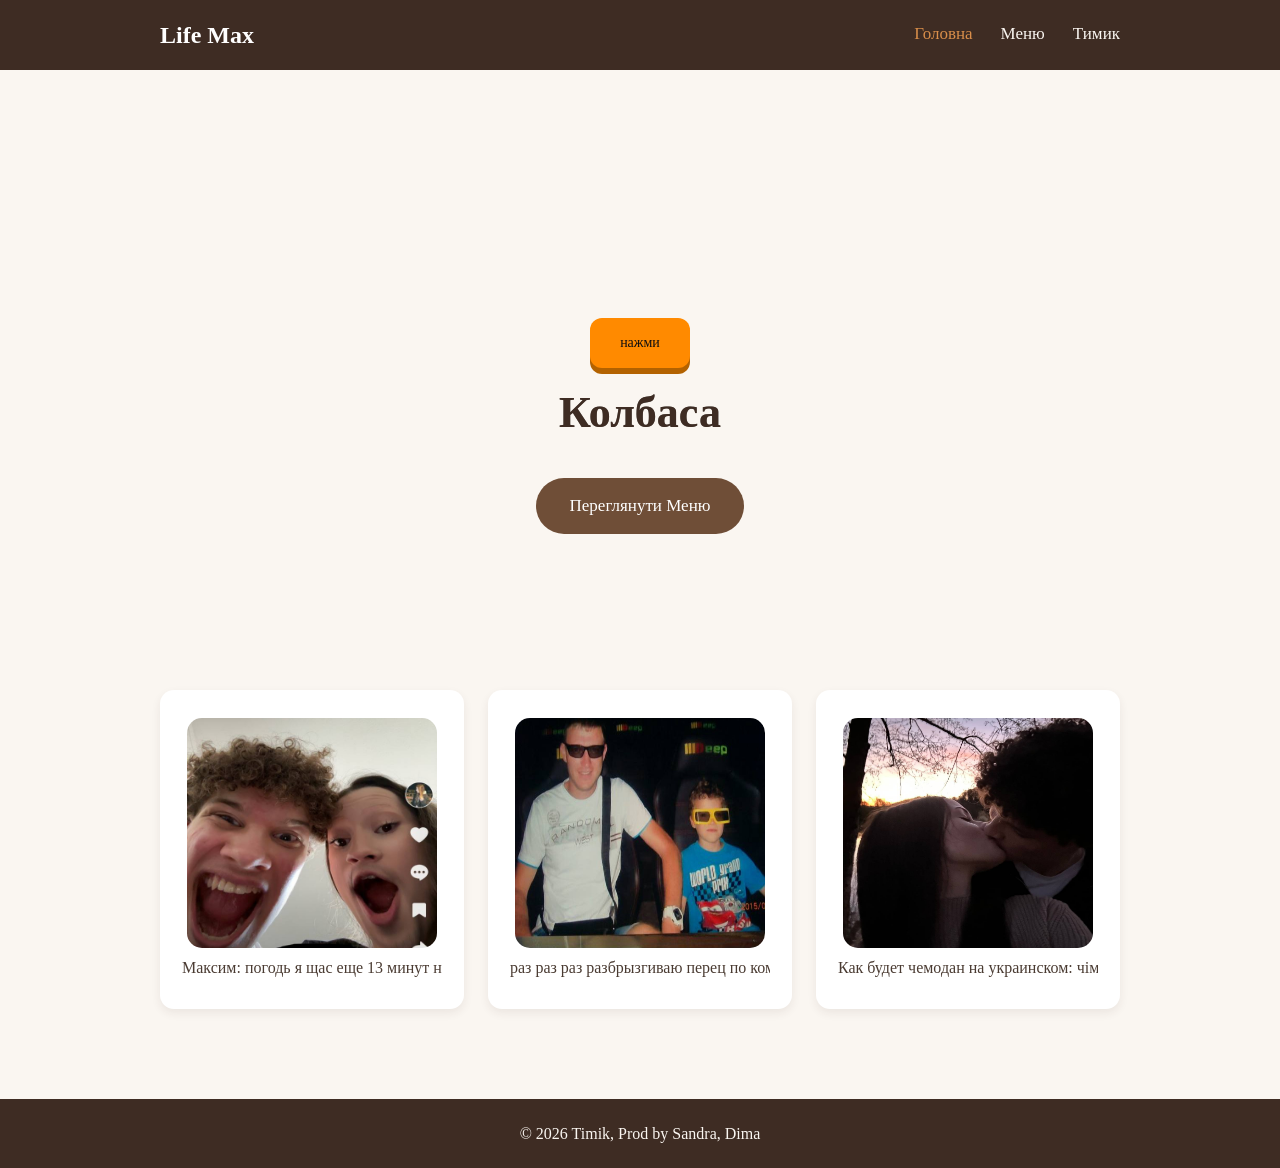
<file: index.html>
<!doctype html>
<html lang="en">

<head>
  <meta charset="UTF-8" />
  <meta name="viewport" content="width=device-width, initial-scale=1.0" />
  <title>Гнида</title>
  <link rel="stylesheet" href="./styles.css" />
  <link rel="icon" href="data:,">
</head>

<body>
  <header>
    <div class="container">
      <a href="index.html" class="logo">Life Max</a>
      <nav>
        <a href="index.html" class="active">Головна</a>
        <a href="menu.html">Меню</a>
        <a href="contact.html">Тимик</a>
      </nav>
    </div>
  </header>
  <main>
    <section class="hero">
      <video autoplay muted loop src="nakurenuy.MP4"class="cup"></video>
      <audio id="bgm" src="san.mp3"></audio>
      <button id="btn" class="audio">нажми</button>
      <h1 class="shimmer-text">Колбаса</h1>
      <p></p>
      <a href="menu.html" class="btn">Переглянути Меню</a>
    </section>
    <section>
      <div class="container">
        <h2></h2>
        <div class="features">
          <div class="card">
            <img src="sandra-max-tt.jpg" alt="" class="icon">
            <div class="reveal-zone">
              <div class="reveal-track">
                <p class="text">Максим: погодь я щас еще 13 минут на уроке потом ленивые вареники быстро сделаю
                  и пойдем</p>
                <p class="text">Максим: погодь я щас еще 13 минут на уроке потом ленивые вареники быстро сделаю
                  и пойдем</p>
              </div>
            </div>
          </div>
          <div class="card">
            <img src="Sanya-max.jpg" alt="" class="icon2">
            <div class="reveal-zone">
              <div class="reveal-track">
                <p class="text">раз раз раз разбрызгиваю перец по комнате чтобы почувствовать себя живым</p>
                <p class="text">раз раз раз разбрызгиваю перец по комнате чтобы почувствовать себя живым</p>
              </div>
            </div>
          </div>
          <div class="card">
            <img src="sandra-max.jpg" alt="" class="icon3">
            <div class="reveal-zone">
              <div class="reveal-track">
                <p class="text">Как будет чемодан на украинском: чімідім</p>
                <p class="text">Как будет чемодан на украинском: чімідім</p>
              </div>
            </div>
          </div>
        </div>
      </div>
    </section>
  </main>
  <footer>
    <p>© 2026 Timik, Prod by Sandra, Dima</p>
  </footer>
  <script src="./script.js"></script>
</body>

</html>
</file>
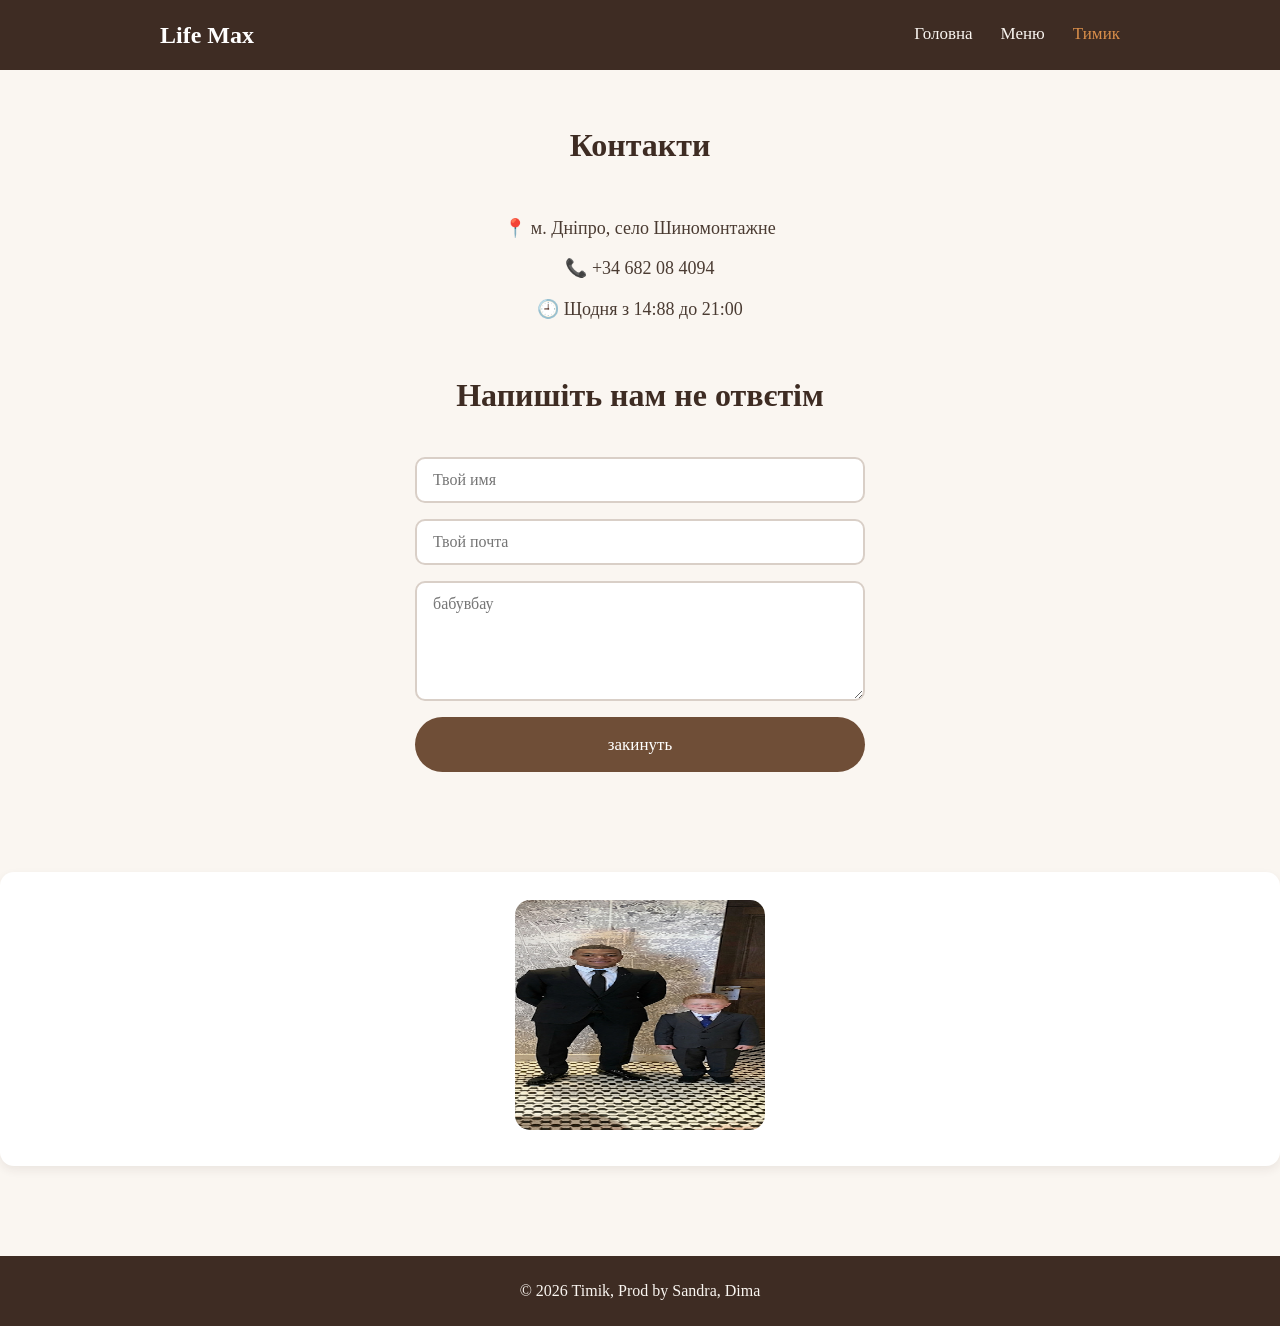
<file: contact.html>
<!doctype html>
<html lang="en">
  <head>
    <meta charset="UTF-8" />
    <meta name="viewport" content="width=device-width, initial-scale=1.0" />
    <title> Тимик аура</title>
    <link rel="stylesheet" href="./styles.css" />
  </head>
  <body>
    <header>
      <div class="container">
        <a href="index.html" class="logo">Life Max</a>
        <nav>
          <a href="index.html">Головна</a>
          <a href="menu.html">Меню</a>
          <a href="contact.html" class="active">Тимик</a>
        </nav>
      </div>
    </header>
    <main>
      <section>
        <div class="container">
          <h2>Контакти</h2>
          <div class="contact-info">
            <p>📍 м. Дніпро, село Шиномонтажне</p>
            <p>📞 +34 682 08 4094</p>
            <p>🕘 Щодня з 14:88 до 21:00</p>
          </div>
          <h2>Напишіть нам не отвєтім</h2>
          <form>
            <input type="text" name="name" placeholder="Твой имя" required />
            <input
              type="email"
              name="email"
              placeholder="Твой почта"
              required
            />
            <textarea name="message" placeholder="бабувбау"></textarea>
            <a href="https://www.youtube.com/watch?v=DQa3seN3IKM" class="btn">закинуть</a>
          </form>
        </div>
      </section>
      <section>
       <div class="card">
              <img src="kumir.jpg" alt="" class="icon">
        </section>
    </main>
    <footer>
      <p>© 2026 Timik, Prod by Sandra, Dima</p>
    </footer>
  </body>
</html>
</file>
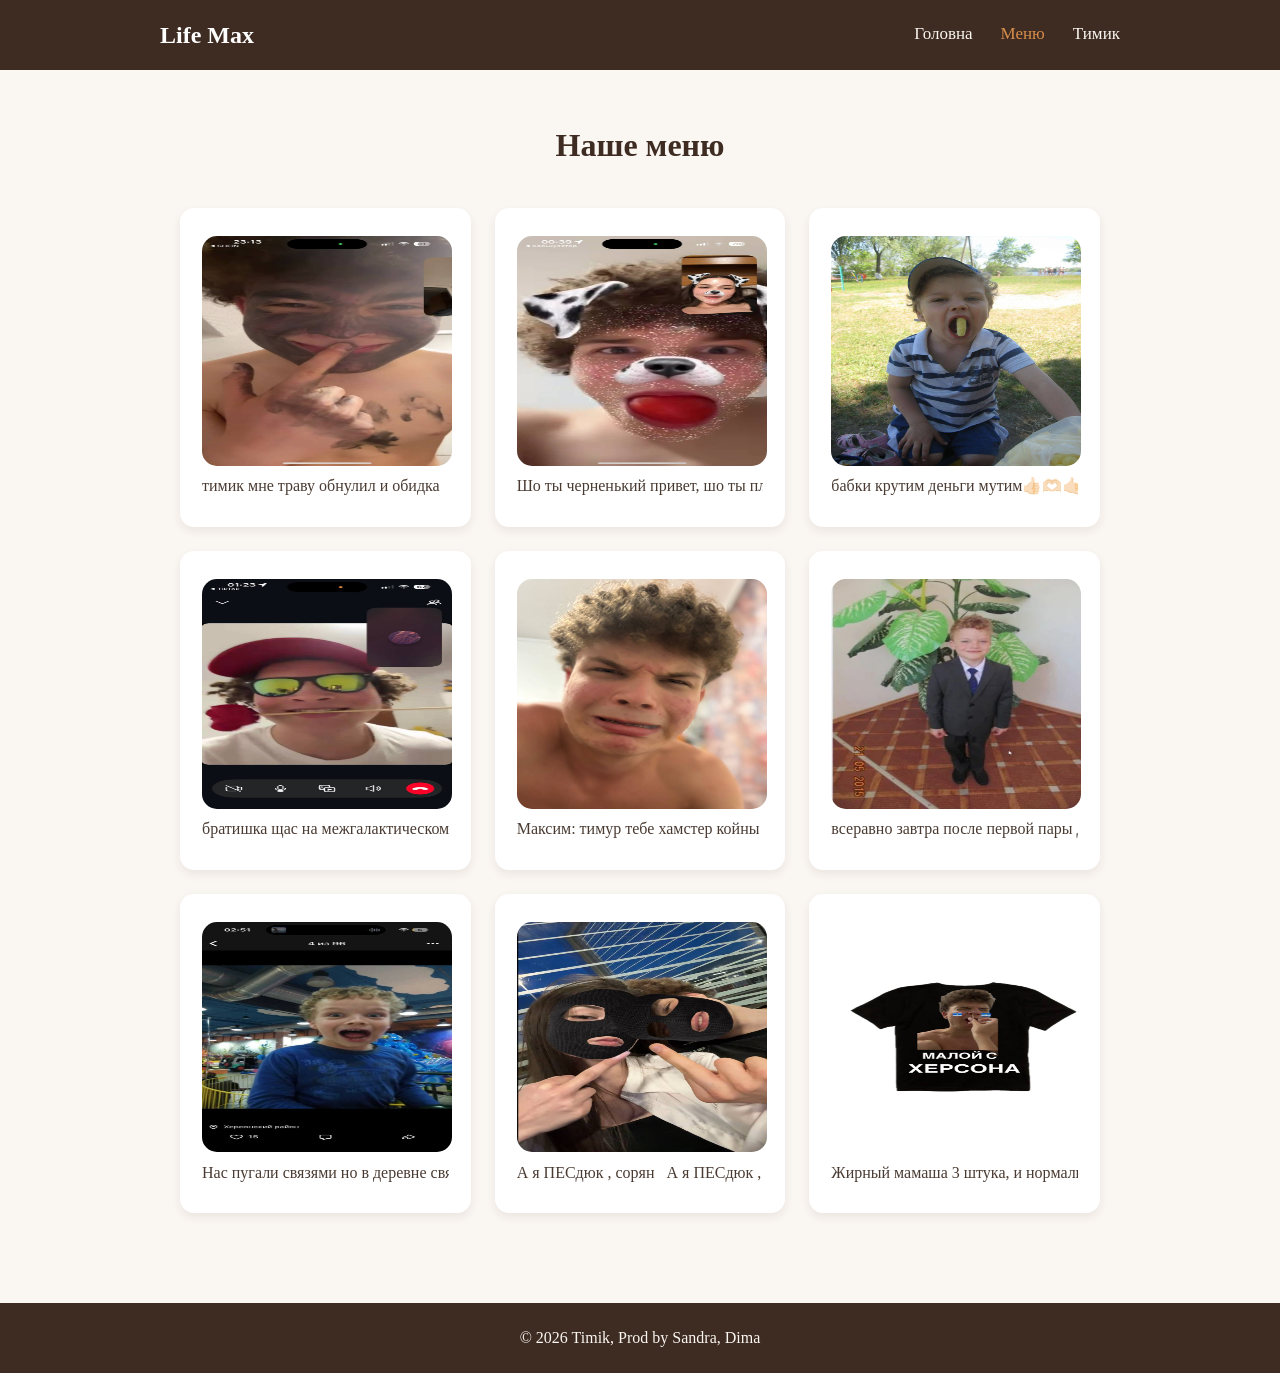
<file: menu.html>
<!doctype html>
<html lang="en">

<head>
  <meta charset="UTF-8" />
  <meta name="viewport" content="width=device-width, initial-scale=1.0" />
  <title>Меню</title>
  <link rel="stylesheet" href="./styles.css" />
</head>

<body>
  <header>
    <div class="container">
      <a href="index.html" class="logo">Life Max</a>
      <nav>
        <a href="index.html">Головна</a>
        <a href="menu.html" class="active">Меню</a>
        <a href="contact.html">Тимик</a>
      </nav>
    </div>
  </header>
  <main>
    <section>
      <div class="container">
        <div class="container">
          <h2>Наше меню</h2>
          <div class="menu-grid">
            <div class="card">
              <img src="max-cherniy.jpg" alt="" class="icon">
              <div class="reveal-zone">
                <div class="reveal-track">
                  <p class="text"> тимик мне траву обнулил и обидка </p>
                  <p class="text"> тимик мне траву обнулил и обидка </p>
                </div>
              </div>
            </div>
            <div class="card">
              <img src="max-pomidor.jpg" alt="" class="icon">
              <div class="reveal-zone">
                <div class="reveal-track">
                  <p class="text">Шо ты черненький привет, шо ты плачешь или нет?</p>
                  <p class="text">Шо ты черненький привет, шо ты плачешь или нет?</p>
                </div>
              </div>
            </div>
            <div class="card">
              <img src="max-s-kuku-palo.jpg" alt="" class="icon">
              <div class="reveal-zone">
                <div class="reveal-track">
                  <p class="text">бабки крутим деньги мутим👍🏻🫶🏻🤙🏻🤙🏻🤙🏻</p>
                  <p class="text">бабки крутим деньги мутим👍🏻🫶🏻🤙🏻🤙🏻🤙🏻</p>
                </div>
              </div>
            </div>
            <div class="card">
              <img src="max-s-rozoy.jpg" alt="" class="icon">
              <div class="reveal-zone">
                <div class="reveal-track">
                  <p class="text">братишка щас на межгалактическом уровне придечу так чисто как ровный пацан в на
                    кондициях</p>
                  <p class="text">братишка щас на межгалактическом уровне придечу так чисто как ровный пацан в на
                    кондициях</p>
                </div>
              </div>
            </div>
            <div class="card">
              <img src="max-scared.jpg" alt="" class="icon">
              <div class="reveal-zone">
                <div class="reveal-track">
                  <p class="text">Максим: тимур тебе хамстер койны те нажны?</p>
                  <p class="text">Максим: тимур тебе хамстер койны те нажны?</p>
                </div>
              </div>
            </div>
            <div class="card">
              <img src="max-v-pidjake.jpg" alt="" class="icon">
              <div class="reveal-zone">
                <div class="reveal-track">
                  <p class="text">всеравно завтра после первой пары домой пойду бо нехуй на жопе стдеть просто так</p>
                  <p class="text">всеравно завтра после первой пары домой пойду бо нехуй на жопе стдеть просто так</p>
                </div>
              </div>
            </div>
            <div class="card">
              <img src="udivl-max.jpg" alt="" class="icon">
              <div class="reveal-zone">
                <div class="reveal-track">
                  <p class="text">Нас пугали связями но в деревне связь не ловит☝️ 🤙 😎</p>
                  <p class="text">Нас пугали связями но в деревне связь не ловит☝️ 🤙 😎</p>
                </div>
              </div>
            </div>
            <div class="card">
              <img src="sandra-m-bandit.jpg" alt="" class="icon">
              <div class="reveal-zone">
                <div class="reveal-track">
                  <p class="text">А я ПЕСдюк , сорян</p>
                  <p class="text">А я ПЕСдюк , сорян</p>
                </div>
              </div>
            </div>
            <div class="card">
              <img src="maloy-skhe.jpg" alt="" class="icon">
              <div class="reveal-zone">
                <div class="reveal-track">
                  <p class="text">Жирный мамаша 3 штука, и нормально работаем дальше, говорит ебать</p>
                  <p class="text">Жирный мамаша 3 штука, и нормально работаем дальше, говорит ебать</p>
                </div>
              </div>
            </div>
          </div>
        </div>
    </section>
  </main>
  <footer>
    <p>© 2026 Timik, Prod by Sandra, Dima</p>
  </footer>
</body>

</html>
</file>
<file: styles.css>
:root {
  --brown-light: #d9cfc7;
  --brown-dark: #3e2c23;
  --brown: #6f4e37;
  --cream: #faf6f1;
  --accent: #d98e4a;
  --text: #4a3b32;
  --white: #ffffff;
  --shadow: 0 10px 24px rgba(62, 44, 35, 0.15);
}

* {
  margin: 0;
  padding: 0;
  box-sizing: border-box;
}

body {
  font-family: Georgia, "Times New Roman", serif;
  background: var(--cream);
  color: var(--text);
  line-height: 1.6;
}

.container {
  max-width: 1000px;
  margin: 0 auto;
  padding: 0 20px;
}

header {
  background: var(--brown-dark);
  padding: 16px 0;
  position: sticky;
  top: 0;
  z-index: 100;
}

header .container {
  display: flex;
  justify-content: space-between;
  align-items: center;
}

.logo {
  color: var(--white);
  font-size: 24px;
  font-weight: bold;
  text-decoration: none;
}

nav {
  display: flex;
  gap: 28px;
}

nav a {
  color: var(--cream);
  font-size: 17px;
  position: relative;
  text-decoration: none;
  padding-bottom: 4px;
}

nav a.active {
  color: var(--accent);
}

.hero {
  text-align: center;
  padding: 90px 20px 70px;
}

.cup {
  font-size: 72px;
  display: inline-block;
  width: 300px;
  
}

.hero h1 {
  font-size: 44px;
  color: var(--brown-dark);
  margin: 10px 0;
}

.hero p {
  font-size: 20px;
  margin-bottom: 30px;
}

.btn {
  display: inline-block;
  background-color: var(--brown);
  color: var(--white);
  padding: 14px 34px;
  border-radius: 30px;
  text-decoration: none;
  border: none;
  font-size: 17px;
  cursor: pointer;
  font-family: inherit;
  text-align: center;
}

section {
  padding: 50px 0;
}

h2 {
  text-align: center;
  font-size: 32px;
  color: var(--brown-dark);
  margin-bottom: 36px;
}

.features {
  display: flex;
  gap: 24px;
  flex-wrap: wrap;
}

.card {
  background-color: var(--white);
  border-radius: 14px;
  padding: 28px 22px;
  text-align: center;
  box-shadow: 0 4px 10px rgba(62, 44, 35, 0.08);
  flex-basis: 260px;
  flex-grow: 1;
  flex-shrink: 1;
}

.card .icon {
  width: 250px;
  height: 230px;
  border-radius: 15px;
}
.card .icon2 {
  width: 250px;
  height: 230px;
  border-radius: 15px;

}
.card .icon3 {
  width: 250px;
  height: 230px;
  border-radius: 15px;
}

.card h3 {
  color: var(--brown);
  margin: 12px 0 8px;
}

.menu-grid {
  display: grid;
  grid-template-columns: repeat(3, 1fr);
  gap: 24px;
}

.price {
  display: block;
  margin-top: 10px;
  font-size: 20px;
  font-weight: bold;
  color: var(--accent);
}

.contact-info {
  text-align: center;
  margin-bottom: 40px;
}

.contact-info p {
  font-size: 18px;
  padding: 6px 0;
}
form {
  max-width: 450px;
  margin: 0 auto;
  display: flex;
  flex-direction: column;
  gap: 16px;
}

input,
textarea {
  padding: 12px 16px;
  border: 2px solid var(--brown-light);
  border-radius: 10px;
  font-size: 16px;
  font-family: inherit;
  background-color: var(--white);
  outline: none;
}

textarea {
  min-height: 120px;
  resize: vertical;
}

footer {
  background-color: var(--brown-dark);
  color: var(--cream);
  text-align: center;
  padding: 22px 0;
  margin-top: 40px;
}

.audio{
  width: 100px;
  border: none;
  border-color: #3e2c23;
  display: flex;
  height: 50px;
  font-size: 70px;
  background: none;
display: block;
margin: 0 auto;
ma

}

@media (max-width:700px) {
  .menu-grid {
    grid-template-columns: 1fr;
  }
  .hero h1 {
    font-size: 32px;
  }
}

nav a::after {
  content: "";
  position: absolute;
  left: 0;
  bottom: 0;
  width: 100%;
  height: 2px;
  background-color: var(--accent);
  transform: scaleX(0);
  transform-origin: left;
  transition: transform 0.3s ease;
}

nav a:hover::after {
  transform: scaleX(1);
}

.card {
  transition: transform 0.3s ease, box-shadow 0.3s ease;

}
.card:hover {
  transform: translateY(-8px);
  box-shadow: var(--shadow);

}
.btn {
  transition: background 0.3s ease, transform 0.3s ease;

}

.btn:hover {
  background: var(--accent);
  transform: scale(1.05);
}
input, textarea {
  transition: border-color 0.3s ease;
}

input:focus, textarea:focus {
  border-color: var(--accent);
}

@media (prefers-reduced-motion: no-preference) {
  @keyframes fadeInUp {
    from {
      opacity: 0;
      transform: translateY(30px);
    }
    to {
      opacity: 1;
      transform: translateY(0);
    }
  }
  @keyframes float {
    0%, 100% {
      transform: translateY(0);
    }
    50% {
      transform: translateY(-12px);
    }
  }
  .hero {
    animation: fadeInUp 0.8s ease;
  }
  .hero .cup {
    animation: float 3s ease-in-out infinite;
  }
  .features .card {
    animation: fadeInUp 0.6s ease-out backwards;
  }
  .features .card:nth-child(1) {
    animation-delay: 0.2s;
  }
    .features .card:nth-child(2) {
    animation-delay: 0.4s;
  }
    .features .card:nth-child(3) {
    animation-delay: 0.6s;
  }

.audio {
  border-radius: 12px;
  background: #FF8A00;
  color: #0E0E10;
  box-shadow: 0 6px 0 #B36200;
  transition: transform 0.06s ease, box-shadow 0.06s ease;
  font-size: 14px;
  font-family: Cambria, Cochin, Georgia, Times, 'Times New Roman', serif;
}
.audio:active {
  transform: translateY(5px);
  box-shadow: 0 1px 0 #B36200;
}

.card {
  overflow: hidden;
}

.reveal-zone {
  overflow: hidden;
}

.reveal-track {
  display: flex;
  gap: 12px;
  width: max-content;
  animation: reveal-scroll 15s linear infinite;
}

.reveal-zone:hover .reveal-track {
  animation-play-state: paused;
}

@keyframes reveal-scroll {
  from { transform: translateX(0); }
  to   { transform: translateX(-50%); }
}

.shimmer-text {
  background: linear-gradient(100deg,
    #6E6C68 30%, #FF8A00 50%, #6E6C68 70%);
  background-size: 200% auto;
  -webkit-background-clip: text;
  background-clip: text;
  color: transparent;
  animation: shimmer 3s linear infinite;
}
@keyframes shimmer {
  to { background-position: -200% center; }
}
</file>
